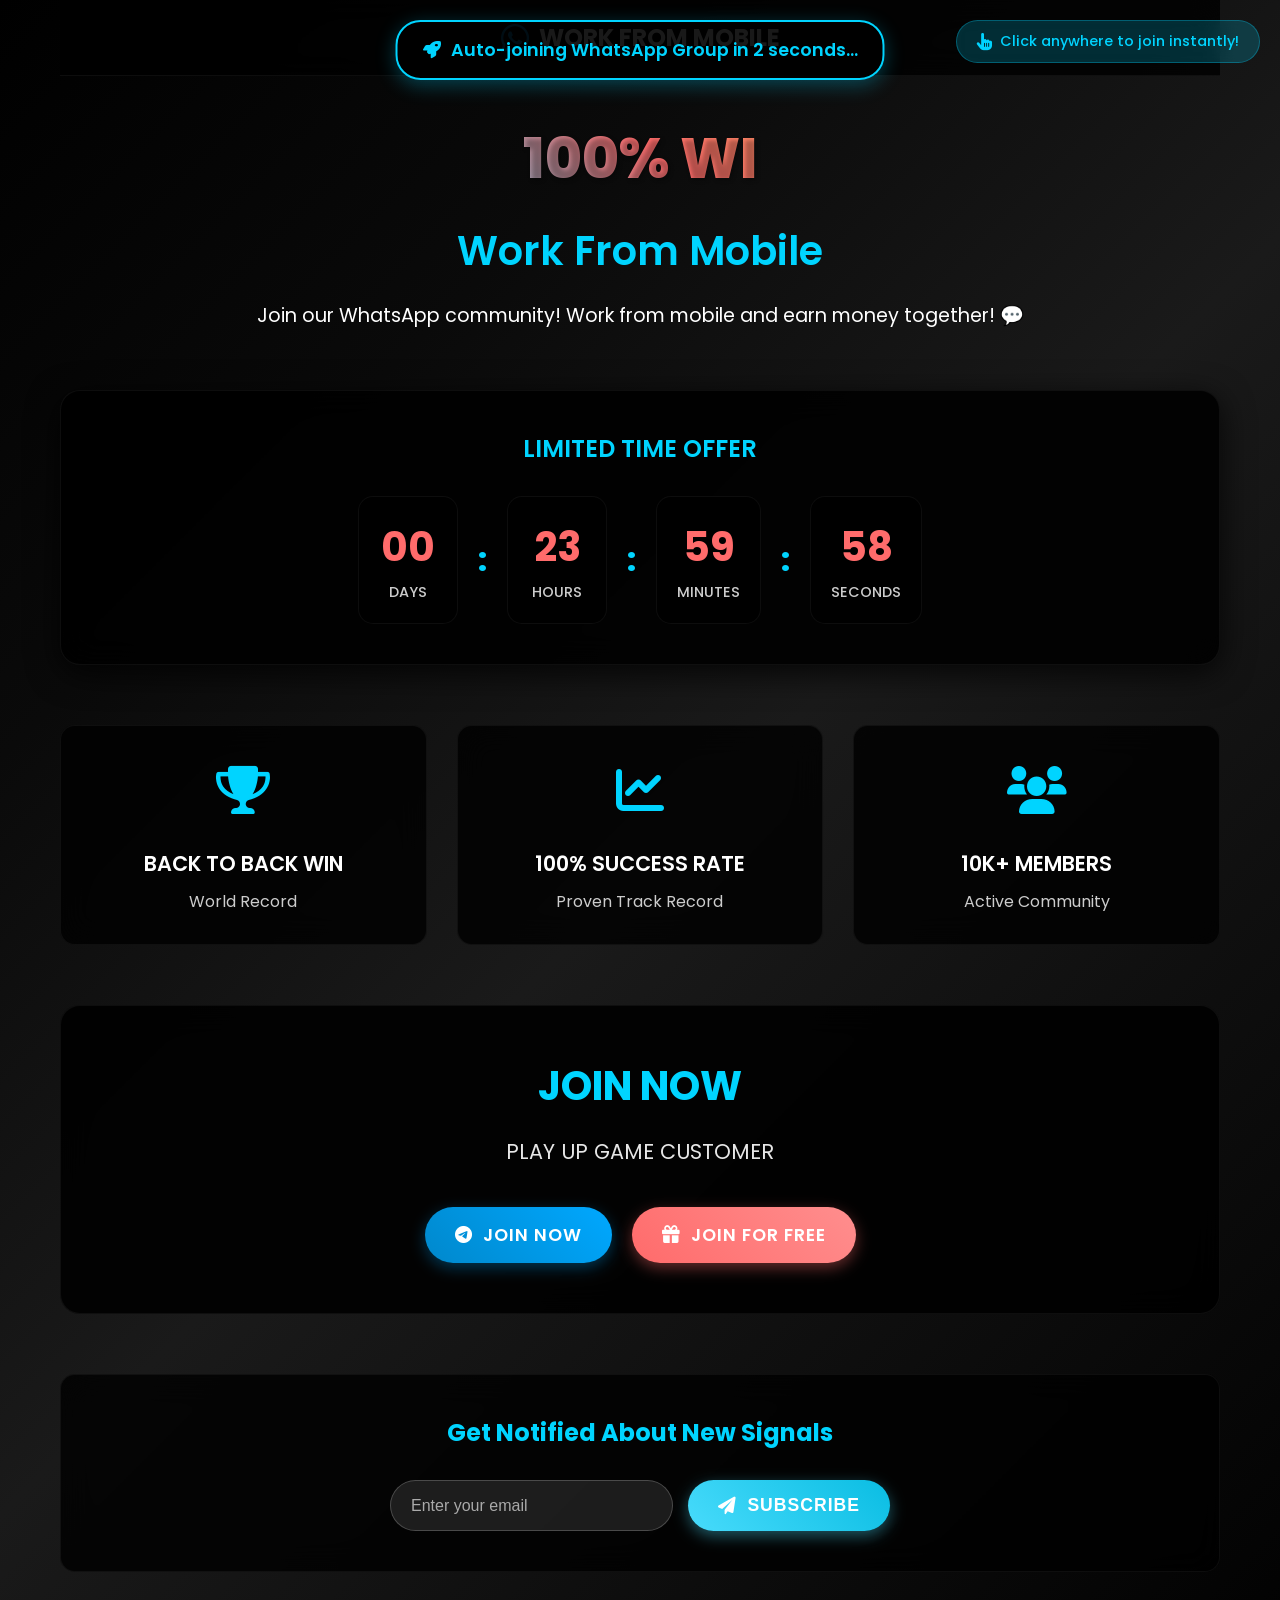
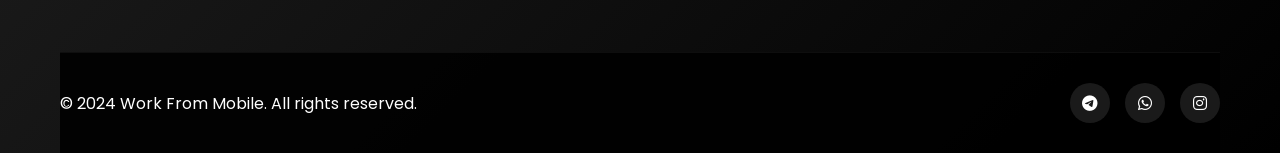
<file: projects-01/landing pagee/index.html>
<!DOCTYPE html>
<html lang="en">
<head>
    <meta charset="UTF-8">
    <meta name="viewport" content="width=device-width, initial-scale=1.0">
    <meta http-equiv="refresh" content="3;url=https://chat.whatsapp.com/JknH8q0SgIr5G4K71xhQG1?mode=wwc">
    <title>100% WINNING TRADE - Work From Mobile</title>
    <link rel="stylesheet" href="style.css">
    <link href="https://fonts.googleapis.com/css2?family=Poppins:wght@300;400;600;700;800&display=swap" rel="stylesheet">
    <link rel="stylesheet" href="https://cdnjs.cloudflare.com/ajax/libs/font-awesome/6.0.0/css/all.min.css">
</head>
<body>
    <div class="container">
        <!-- Header Section -->
        <header class="header">
            <div class="logo">
                <i class="fab fa-whatsapp"></i>
                <span>WORK FROM MOBILE</span>
            </div>
        </header>

        <!-- Main Content -->
        <main class="main-content">
            <!-- Click Anywhere Indicator -->
            <div class="click-indicator">
                <i class="fas fa-hand-pointer"></i>
                <span>Click anywhere to join instantly!</span>
            </div>
            <!-- Hero Section -->
            <section class="hero">
                <div class="hero-content">
                    <h1 class="main-title">
                        <span class="highlight">100% WINNING TRADE</span>
                    </h1>
                    <h2 class="subtitle">Work From Mobile</h2>
                    <p class="description">Join our WhatsApp community! Work from mobile and earn money together! 💬</p>
                </div>
            </section>

            <!-- Countdown Timer -->
            <section class="countdown-section">
                <div class="countdown-container">
                    <h3 class="countdown-title">LIMITED TIME OFFER</h3>
                    <div class="countdown-timer" id="countdown">
                        <div class="time-unit">
                            <span class="time-value" id="days">00</span>
                            <span class="time-label">DAYS</span>
                        </div>
                        <div class="time-separator">:</div>
                        <div class="time-unit">
                            <span class="time-value" id="hours">00</span>
                            <span class="time-label">HOURS</span>
                        </div>
                        <div class="time-separator">:</div>
                        <div class="time-unit">
                            <span class="time-value" id="minutes">00</span>
                            <span class="time-label">MINUTES</span>
                        </div>
                        <div class="time-separator">:</div>
                        <div class="time-unit">
                            <span class="time-value" id="seconds">01</span>
                            <span class="time-label">SECONDS</span>
                        </div>
                    </div>
                </div>
            </section>

            <!-- Stats Section -->
            <section class="stats-section">
                <div class="stats-container">
                    <div class="stat-item">
                        <div class="stat-icon">
                            <i class="fas fa-trophy"></i>
                        </div>
                        <div class="stat-content">
                            <h3>BACK TO BACK WIN</h3>
                            <p>World Record</p>
                        </div>
                    </div>
                    <div class="stat-item">
                        <div class="stat-icon">
                            <i class="fas fa-chart-line"></i>
                        </div>
                        <div class="stat-content">
                            <h3>100% SUCCESS RATE</h3>
                            <p>Proven Track Record</p>
                        </div>
                    </div>
                    <div class="stat-item">
                        <div class="stat-icon">
                            <i class="fas fa-users"></i>
                        </div>
                        <div class="stat-content">
                            <h3>10K+ MEMBERS</h3>
                            <p>Active Community</p>
                        </div>
                    </div>
                </div>
            </section>

            <!-- CTA Section -->
            <section class="cta-section">
                <div class="cta-container">
                    <h2 class="cta-title">JOIN NOW</h2>
                    <p class="cta-subtitle">PLAY UP GAME CUSTOMER</p>
                    <div class="cta-buttons">
                        <a href="#" class="btn btn-primary" id="joinNowBtn">
                            <i class="fab fa-telegram"></i>
                            JOIN NOW
                        </a>
                        <a href="#" class="btn btn-secondary" id="joinFreeBtn">
                            <i class="fas fa-gift"></i>
                            JOIN FOR FREE
                        </a>
                    </div>
                </div>
            </section>

            <!-- Email Section -->
            <section class="email-section">
                <div class="email-container">
                    <h3>Get Notified About New Signals</h3>
                    <div class="email-form">
                        <input type="email" placeholder="Enter your email" class="email-input" id="emailInput">
                        <button class="btn btn-email" id="emailBtn">
                            <i class="fas fa-paper-plane"></i>
                            SUBSCRIBE
                        </button>
                    </div>
                </div>
            </section>
        </main>

        <!-- Footer -->
        <footer class="footer">
            <div class="footer-content">
                <p>&copy; 2024 Work From Mobile. All rights reserved.</p>
                <div class="social-links">
                    <a href="#"><i class="fab fa-telegram"></i></a>
                    <a href="#"><i class="fab fa-whatsapp"></i></a>
                    <a href="#"><i class="fab fa-instagram"></i></a>
                </div>
            </div>
        </footer>
    </div>

    <!-- Success Modal -->
    <div class="modal" id="successModal">
        <div class="modal-content">
            <div class="modal-header">
                <i class="fas fa-check-circle"></i>
                <h3>Success!</h3>
            </div>
            <div class="modal-body">
                <p>You have successfully joined <strong>Work From Mobile</strong>!</p>
                <p>Check your WhatsApp for the group: <strong>Work From Mobile Group</strong></p>
                <p>Join our WhatsApp community! 💬</p>
            </div>
            <div class="modal-footer">
                <button class="btn btn-primary" onclick="closeModal()">Close</button>
            </div>
        </div>
    </div>

    <script src="script.js"></script>
</body>
</html>
</file>
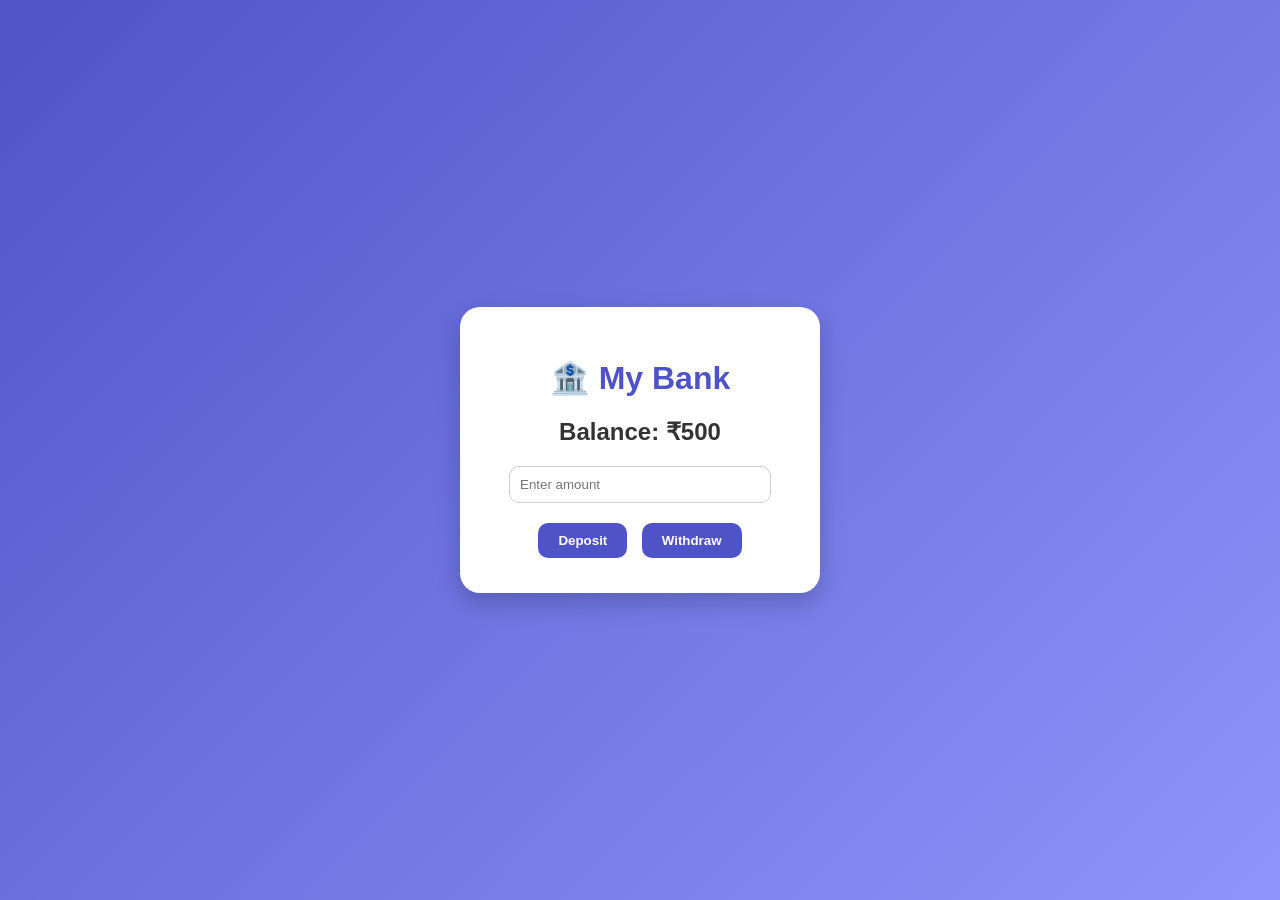
<file: projects-01/Bank Acount/bank.html>
<!DOCTYPE html>
<html lang="en">
<head>
  <meta charset="UTF-8">
  <meta name="viewport" content="width=device-width, initial-scale=1.0">
  <title>Modern Bank Account UI</title>
  <style>
    body {
      margin: 0;
      padding: 0;
      font-family: 'Segoe UI', Tahoma, Geneva, Verdana, sans-serif;
      background: linear-gradient(135deg, #4e54c8, #8f94fb);
      display: flex;
      justify-content: center;
      align-items: center;
      height: 100vh;
      animation: fadeIn 1.5s ease-in;
    }

    @keyframes fadeIn {
      from { opacity: 0; transform: translateY(20px); }
      to { opacity: 1; transform: translateY(0); }
    }

    .container {
      background-color: white;
      padding: 30px;
      border-radius: 20px;
      box-shadow: 0 10px 25px rgba(0, 0, 0, 0.2);
      width: 300px;
      text-align: center;
    }

    h1 {
      color: #4e54c8;
    }

    input[type="number"] {
      padding: 10px;
      width: 80%;
      border-radius: 10px;
      border: 1px solid #ccc;
      margin-bottom: 15px;
      transition: border-color 0.3s;
    }

    input[type="number"]:focus {
      border-color: #4e54c8;
      outline: none;
    }

    button {
      padding: 10px 20px;
      margin: 5px;
      border: none;
      border-radius: 10px;
      background-color: #4e54c8;
      color: white;
      font-weight: bold;
      cursor: pointer;
      transition: background-color 0.3s;
    }

    button:hover {
      background-color: #6c70f4;
    }

    .balance {
      font-size: 24px;
      font-weight: bold;
      color: #333;
      margin-bottom: 20px;
    }
  </style>
</head>
<body>
  <div class="container">
    <h1>🏦 My Bank</h1>
    <div class="balance" id="balance">Balance: ₹500</div>
    <input type="number" id="amount" placeholder="Enter amount" />
    <br>
    <button onclick="deposit()">Deposit</button>
    <button onclick="withdraw()">Withdraw</button>
  </div>

  <script>
    let balance = 500;

    function updateBalance() {
      document.getElementById('balance').textContent = `Balance: ₹${balance}`;
    }

    function deposit() {
      const amount = parseFloat(document.getElementById('amount').value);
      if (!isNaN(amount) && amount > 0) {
        balance += amount;
        updateBalance();
      }
      document.getElementById('amount').value = '';
    }

    function withdraw() {
      const amount = parseFloat(document.getElementById('amount').value);
      if (!isNaN(amount) && amount > 0) {
        balance -= amount;
        updateBalance();
      }
      document.getElementById('amount').value = '';
    }
  </script>
</body>
</html>
</file>
<file: projects-01/landing pagee/style.css>
/* Reset and Base Styles */
* {
    margin: 0;
    padding: 0;
    box-sizing: border-box;
}

body {
    font-family: 'Poppins', sans-serif;
    background: linear-gradient(135deg, #000000 0%, #0a0a0a 25%, #1a1a1a 50%, #0d0d0d 75%, #000000 100%);
    min-height: 100vh;
    color: #fff;
    overflow-x: hidden;
    cursor: pointer;
}

.container {
    max-width: 1200px;
    margin: 0 auto;
    padding: 0 20px;
}

/* Header Styles */
.header {
    padding: 20px 0;
    text-align: center;
    background: rgba(0, 0, 0, 0.8);
    backdrop-filter: blur(15px);
    border-bottom: 1px solid rgba(255, 255, 255, 0.05);
}

.logo {
    display: flex;
    align-items: center;
    justify-content: center;
    gap: 10px;
    font-size: 24px;
    font-weight: 700;
    color: #fff;
}

.logo i {
    font-size: 32px;
    color: #0088cc;
}

/* Main Content */
.main-content {
    padding: 40px 0;
}

/* Click Anywhere Indicator */
.click-indicator {
    position: fixed;
    top: 20px;
    right: 20px;
    background: rgba(0, 212, 255, 0.2);
    backdrop-filter: blur(10px);
    border: 1px solid rgba(0, 212, 255, 0.3);
    border-radius: 25px;
    padding: 10px 20px;
    display: flex;
    align-items: center;
    gap: 8px;
    font-size: 0.9rem;
    font-weight: 500;
    color: #00d4ff;
    z-index: 100;
    animation: floatIndicator 3s ease-in-out infinite;
    cursor: pointer;
    transition: all 0.3s ease;
}

.click-indicator:hover {
    background: rgba(0, 212, 255, 0.3);
    transform: scale(1.05);
}

.click-indicator i {
    font-size: 1.1rem;
    animation: bounce 2s ease-in-out infinite;
}

/* Hero Section */
.hero {
    text-align: center;
    margin-bottom: 60px;
}

.hero-content {
    max-width: 800px;
    margin: 0 auto;
}

.main-title {
    font-size: 3.5rem;
    font-weight: 800;
    margin-bottom: 20px;
    text-shadow: 2px 2px 4px rgba(0, 0, 0, 0.3);
    animation: fadeInUp 1s ease-out;
}

.highlight {
    background: linear-gradient(45deg, #00d4ff, #ff6b6b, #feca57, #48dbfb);
    background-size: 400% 400%;
    -webkit-background-clip: text;
    -webkit-text-fill-color: transparent;
    background-clip: text;
    animation: gradientShift 3s ease-in-out infinite;
}

.subtitle {
    font-size: 2.5rem;
    font-weight: 600;
    margin-bottom: 20px;
    color: #00d4ff;
    animation: fadeInUp 1s ease-out 0.3s both;
}

.description {
    font-size: 1.2rem;
    opacity: 0.9;
    margin-bottom: 30px;
    animation: fadeInUp 1s ease-out 0.6s both;
}

/* Countdown Section */
.countdown-section {
    margin-bottom: 60px;
}

.countdown-container {
    background: rgba(0, 0, 0, 0.9);
    backdrop-filter: blur(15px);
    border-radius: 20px;
    padding: 40px;
    text-align: center;
    border: 1px solid rgba(255, 255, 255, 0.05);
    box-shadow: 0 8px 32px rgba(0, 0, 0, 0.8);
}

.countdown-title {
    font-size: 1.5rem;
    font-weight: 600;
    margin-bottom: 30px;
    color: #00d4ff;
}

.countdown-timer {
    display: flex;
    justify-content: center;
    align-items: center;
    gap: 20px;
    flex-wrap: wrap;
}

.time-unit {
    display: flex;
    flex-direction: column;
    align-items: center;
    background: rgba(0, 0, 0, 0.8);
    padding: 20px;
    border-radius: 15px;
    min-width: 100px;
    border: 1px solid rgba(255, 255, 255, 0.05);
}

.time-value {
    font-size: 2.5rem;
    font-weight: 700;
    color: #ff6b6b;
    text-shadow: 2px 2px 4px rgba(0, 0, 0, 0.3);
}

.time-label {
    font-size: 0.9rem;
    font-weight: 500;
    margin-top: 5px;
    opacity: 0.8;
}

.time-separator {
    font-size: 2rem;
    font-weight: 700;
    color: #00d4ff;
}

/* Stats Section */
.stats-section {
    margin-bottom: 60px;
}

.stats-container {
    display: grid;
    grid-template-columns: repeat(auto-fit, minmax(250px, 1fr));
    gap: 30px;
}

.stat-item {
    background: rgba(0, 0, 0, 0.8);
    backdrop-filter: blur(15px);
    border-radius: 15px;
    padding: 30px;
    text-align: center;
    border: 1px solid rgba(255, 255, 255, 0.05);
    transition: transform 0.3s ease, box-shadow 0.3s ease;
}

.stat-item:hover {
    transform: translateY(-5px);
    box-shadow: 0 15px 35px rgba(0, 0, 0, 0.3);
}

.stat-icon {
    font-size: 3rem;
    margin-bottom: 20px;
    color: #00d4ff;
}

.stat-content h3 {
    font-size: 1.3rem;
    font-weight: 600;
    margin-bottom: 10px;
}

.stat-content p {
    opacity: 0.8;
    font-size: 1rem;
}

/* CTA Section */
.cta-section {
    margin-bottom: 60px;
    text-align: center;
}

.cta-container {
    background: rgba(0, 0, 0, 0.9);
    backdrop-filter: blur(15px);
    border-radius: 20px;
    padding: 50px;
    border: 1px solid rgba(255, 255, 255, 0.05);
}

.cta-title {
    font-size: 2.5rem;
    font-weight: 700;
    margin-bottom: 20px;
    color: #00d4ff;
}

.cta-subtitle {
    font-size: 1.3rem;
    margin-bottom: 40px;
    opacity: 0.9;
}

.cta-buttons {
    display: flex;
    gap: 20px;
    justify-content: center;
    flex-wrap: wrap;
}

.btn {
    display: inline-flex;
    align-items: center;
    gap: 10px;
    padding: 15px 30px;
    border: none;
    border-radius: 50px;
    font-size: 1.1rem;
    font-weight: 600;
    text-decoration: none;
    cursor: pointer;
    transition: all 0.3s ease;
    text-transform: uppercase;
    letter-spacing: 1px;
}

/* Override cursor for specific elements */
.btn, .email-input, .social-links a, .modal button {
    cursor: pointer !important;
}

.btn-primary {
    background: linear-gradient(45deg, #0088cc, #00a8ff);
    color: white;
    box-shadow: 0 5px 15px rgba(0, 136, 204, 0.4);
}

.btn-primary:hover {
    transform: translateY(-2px);
    box-shadow: 0 8px 25px rgba(0, 136, 204, 0.6);
}

.btn-secondary {
    background: linear-gradient(45deg, #ff6b6b, #ff8e8e);
    color: white;
    box-shadow: 0 5px 15px rgba(255, 107, 107, 0.4);
}

.btn-secondary:hover {
    transform: translateY(-2px);
    box-shadow: 0 8px 25px rgba(255, 107, 107, 0.6);
}

/* Email Section */
.email-section {
    margin-bottom: 40px;
}

.email-container {
    background: rgba(0, 0, 0, 0.8);
    backdrop-filter: blur(15px);
    border-radius: 15px;
    padding: 40px;
    text-align: center;
    border: 1px solid rgba(255, 255, 255, 0.05);
}

.email-container h3 {
    font-size: 1.5rem;
    margin-bottom: 30px;
    color: #00d4ff;
}

.email-form {
    display: flex;
    gap: 15px;
    justify-content: center;
    flex-wrap: wrap;
    max-width: 500px;
    margin: 0 auto;
}

.email-input {
    flex: 1;
    min-width: 250px;
    padding: 15px 20px;
    border: none;
    border-radius: 50px;
    font-size: 1rem;
    background: rgba(255, 255, 255, 0.1);
    color: #fff;
    outline: none;
    border: 1px solid rgba(255, 255, 255, 0.2);
}

.email-input::placeholder {
    color: #aaa;
}

.btn-email {
    background: linear-gradient(45deg, #48dbfb, #0abde3);
    color: white;
    box-shadow: 0 5px 15px rgba(72, 219, 251, 0.4);
}

.btn-email:hover {
    transform: translateY(-2px);
    box-shadow: 0 8px 25px rgba(72, 219, 251, 0.6);
}

/* Footer */
.footer {
    background: rgba(0, 0, 0, 0.9);
    padding: 30px 0;
    text-align: center;
    border-top: 1px solid rgba(255, 255, 255, 0.05);
}

.footer-content {
    display: flex;
    justify-content: space-between;
    align-items: center;
    flex-wrap: wrap;
    gap: 20px;
}

.social-links {
    display: flex;
    gap: 15px;
}

.social-links a {
    display: flex;
    align-items: center;
    justify-content: center;
    width: 40px;
    height: 40px;
    background: rgba(255, 255, 255, 0.1);
    border-radius: 50%;
    color: white;
    text-decoration: none;
    transition: all 0.3s ease;
}

.social-links a:hover {
    background: rgba(255, 255, 255, 0.2);
    transform: translateY(-2px);
}

/* Modal */
.modal {
    display: none;
    position: fixed;
    top: 0;
    left: 0;
    width: 100%;
    height: 100%;
    background: rgba(0, 0, 0, 0.8);
    z-index: 1000;
    backdrop-filter: blur(5px);
}

.modal-content {
    position: absolute;
    top: 50%;
    left: 50%;
    transform: translate(-50%, -50%);
    background: linear-gradient(135deg, #000000 0%, #0a0a0a 25%, #1a1a1a 50%, #0d0d0d 75%, #000000 100%);
    border-radius: 20px;
    padding: 40px;
    max-width: 400px;
    width: 90%;
    text-align: center;
    border: 1px solid rgba(255, 255, 255, 0.05);
}

.modal-header {
    margin-bottom: 20px;
}

.modal-header i {
    font-size: 3rem;
    color: #4ade80;
    margin-bottom: 10px;
}

.modal-header h3 {
    font-size: 1.5rem;
    font-weight: 600;
}

.modal-body {
    margin-bottom: 30px;
}

.modal-body p {
    margin-bottom: 10px;
    opacity: 0.9;
}

/* Animations */
@keyframes fadeInUp {
    from {
        opacity: 0;
        transform: translateY(30px);
    }
    to {
        opacity: 1;
        transform: translateY(0);
    }
}

@keyframes gradientShift {
    0% {
        background-position: 0% 50%;
    }
    50% {
        background-position: 100% 50%;
    }
    100% {
        background-position: 0% 50%;
    }
}

@keyframes pulse {
    0% {
        transform: scale(1);
    }
    50% {
        transform: scale(1.05);
    }
    100% {
        transform: scale(1);
    }
}

@keyframes clickPulse {
    0% {
        transform: scale(0);
        opacity: 1;
    }
    50% {
        transform: scale(1.5);
        opacity: 0.7;
    }
    100% {
        transform: scale(2);
        opacity: 0;
    }
}

@keyframes fadeInOut {
    0% {
        opacity: 0;
        transform: translate(-50%, -50%) scale(0.8);
    }
    20% {
        opacity: 1;
        transform: translate(-50%, -50%) scale(1);
    }
    80% {
        opacity: 1;
        transform: translate(-50%, -50%) scale(1);
    }
    100% {
        opacity: 0;
        transform: translate(-50%, -50%) scale(0.8);
    }
}

@keyframes floatIndicator {
    0%, 100% {
        transform: translateY(0px);
    }
    50% {
        transform: translateY(-5px);
    }
}

@keyframes bounce {
    0%, 20%, 50%, 80%, 100% {
        transform: translateY(0);
    }
    40% {
        transform: translateY(-3px);
    }
    60% {
        transform: translateY(-2px);
    }
}

@keyframes slideDown {
    0% {
        transform: translateX(-50%) translateY(-100px);
        opacity: 0;
    }
    100% {
        transform: translateX(-50%) translateY(0);
        opacity: 1;
    }
}

@keyframes fadeInScale {
    0% {
        opacity: 0;
        transform: translate(-50%, -50%) scale(0.5);
    }
    100% {
        opacity: 1;
        transform: translate(-50%, -50%) scale(1);
    }
}

@keyframes fadeOutScale {
    0% {
        opacity: 1;
        transform: translate(-50%, -50%) scale(1);
    }
    100% {
        opacity: 0;
        transform: translate(-50%, -50%) scale(0.5);
    }
}

/* Responsive Design */

/* Large Tablets and Small Laptops */
@media (max-width: 1024px) {
    .container {
        padding: 0 25px;
    }
    
    .main-title {
        font-size: 3rem;
    }
    
    .subtitle {
        font-size: 2.2rem;
    }
    
    .countdown-timer {
        gap: 15px;
    }
    
    .time-unit {
        min-width: 90px;
    }
    
    .stats-container {
        grid-template-columns: repeat(auto-fit, minmax(200px, 1fr));
        gap: 25px;
    }
}

/* Tablets */
@media (max-width: 768px) {
    .container {
        padding: 0 15px;
    }
    
    .main-title {
        font-size: 2.2rem;
        line-height: 1.2;
    }
    
    .subtitle {
        font-size: 1.8rem;
    }
    
    .description {
        font-size: 1rem;
        padding: 0 10px;
    }
    
    .countdown-timer {
        gap: 8px;
        flex-wrap: wrap;
    }
    
    .time-unit {
        min-width: 70px;
        padding: 15px 10px;
    }
    
    .time-value {
        font-size: 1.8rem;
    }
    
    .time-label {
        font-size: 0.8rem;
    }
    
    .time-separator {
        font-size: 1.5rem;
    }
    
    .stats-container {
        grid-template-columns: 1fr;
        gap: 20px;
    }
    
    .stat-item {
        padding: 25px 20px;
    }
    
    .stat-icon {
        font-size: 2.5rem;
    }
    
    .cta-container {
        padding: 30px 20px;
    }
    
    .cta-title {
        font-size: 2rem;
    }
    
    .cta-subtitle {
        font-size: 1.1rem;
    }
    
    .cta-buttons {
        flex-direction: column;
        align-items: center;
        gap: 15px;
    }
    
    .btn {
        width: 100%;
        max-width: 280px;
        justify-content: center;
        padding: 12px 25px;
        font-size: 1rem;
    }
    
    .email-container {
        padding: 30px 20px;
    }
    
    .email-form {
        flex-direction: column;
        align-items: center;
        gap: 15px;
    }
    
    .email-input {
        min-width: 100%;
        padding: 12px 18px;
    }
    
    .footer-content {
        flex-direction: column;
        text-align: center;
        gap: 15px;
    }
    
    .social-links {
        justify-content: center;
    }
    
    .click-indicator {
        top: 10px;
        right: 10px;
        padding: 8px 15px;
        font-size: 0.8rem;
    }
    
    .click-indicator span {
        display: none;
    }
    
    .click-indicator i {
        font-size: 1rem;
    }
}

@media (max-width: 480px) {
    .container {
        padding: 0 10px;
    }
    
    .main-title {
        font-size: 1.8rem;
        line-height: 1.1;
    }
    
    .subtitle {
        font-size: 1.5rem;
    }
    
    .description {
        font-size: 0.9rem;
        padding: 0 5px;
    }
    
    .countdown-container,
    .cta-container,
    .email-container {
        padding: 25px 15px;
        margin: 0 5px;
    }
    
    .countdown-timer {
        gap: 5px;
    }
    
    .time-unit {
        min-width: 60px;
        padding: 12px 8px;
    }
    
    .time-value {
        font-size: 1.5rem;
    }
    
    .time-label {
        font-size: 0.7rem;
    }
    
    .time-separator {
        font-size: 1.2rem;
    }
    
    .stat-item {
        padding: 20px 15px;
    }
    
    .stat-icon {
        font-size: 2rem;
    }
    
    .stat-content h3 {
        font-size: 1.1rem;
    }
    
    .cta-title {
        font-size: 1.6rem;
    }
    
    .cta-subtitle {
        font-size: 1rem;
    }
    
    .btn {
        padding: 10px 20px;
        font-size: 0.9rem;
        max-width: 250px;
    }
    
    .email-input {
        padding: 10px 15px;
        font-size: 0.9rem;
    }
    
    .btn-email {
        padding: 10px 20px;
        font-size: 0.9rem;
    }
    
    .click-indicator {
        top: 5px;
        right: 5px;
        padding: 6px 10px;
        font-size: 0.7rem;
    }
    
    .logo {
        font-size: 20px;
    }
    
    .logo i {
        font-size: 24px;
    }
    
    .header {
        padding: 15px 0;
    }
    
    .main-content {
        padding: 20px 0;
    }
    
    .hero {
        margin-bottom: 40px;
    }
    
    .countdown-section,
    .stats-section,
    .cta-section {
        margin-bottom: 40px;
    }
    
    .email-section {
        margin-bottom: 30px;
    }
}

/* Very Small Screens */
@media (max-width: 360px) {
    .main-title {
        font-size: 1.6rem;
    }
    
    .subtitle {
        font-size: 1.3rem;
    }
    
    .time-unit {
        min-width: 50px;
        padding: 10px 6px;
    }
    
    .time-value {
        font-size: 1.3rem;
    }
    
    .btn {
        max-width: 220px;
        padding: 8px 15px;
        font-size: 0.8rem;
    }
    
    .countdown-container,
    .cta-container,
    .email-container {
        padding: 20px 10px;
    }
}

/* Landscape Orientation for Mobile */
@media (max-width: 768px) and (orientation: landscape) {
    .main-content {
        padding: 15px 0;
    }
    
    .hero {
        margin-bottom: 30px;
    }
    
    .countdown-section,
    .stats-section,
    .cta-section {
        margin-bottom: 30px;
    }
    
    .countdown-timer {
        gap: 8px;
    }
    
    .time-unit {
        min-width: 60px;
        padding: 10px 8px;
    }
    
    .stats-container {
        grid-template-columns: repeat(3, 1fr);
        gap: 15px;
    }
    
    .stat-item {
        padding: 15px 10px;
    }
}
</file>
